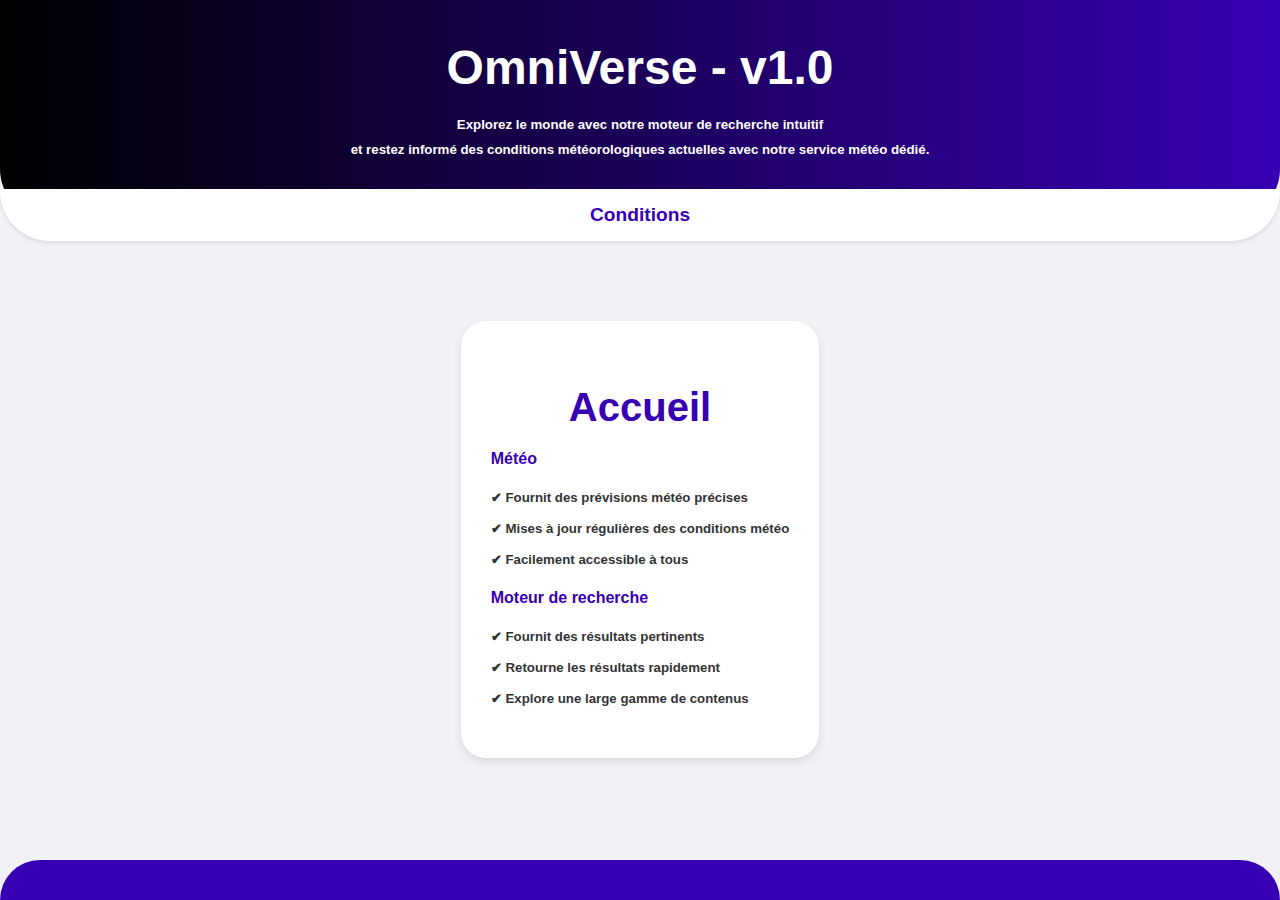
<file: index.html>
<!DOCTYPE html>
<html lang="fr">
<head>
    <meta charset="UTF-8">
    <meta name="viewport" content="width=device-width, initial-scale=1.0">
    <title> OmniVerse </title>
    <style>
        body {
            margin: 0;
            font-family: 'Arial', sans-serif;
            background-color: #f0f2f5;
            color: #333;
            display: flex;
            flex-direction: column;
            min-height: 100vh;
        }
        header {
            background: linear-gradient(to right, #000000, #3700b3);
            color: white;
            padding: 40px 0;
            text-align: center;
            border-bottom-left-radius: 50px;
            border-bottom-right-radius: 50px;
            position: relative;
        }
        header h1 {
            margin: 0;
            font-size: 3em;
            font-weight: bold;
        }
        header p {
            margin: 10px 0 0;
            font-size: 1.2em;
        }
        nav {
            background-color: #ffffff;
            display: flex;
            justify-content: center;
            padding: 15px 0;
            box-shadow: 0 2px 4px rgba(0, 0, 0, 0.1);
            border-bottom-left-radius: 50px;
            border-bottom-right-radius: 50px;
            margin-top: -30px;
            position: relative;
            z-index: 1;
        }
        nav a {
            color: #3700b3;
            margin: 0 20px;
            text-decoration: none;
            font-size: 1.2em;
            font-weight: bold;
            transition: color 0.3s;
        }
        nav a:hover {
            color: #3700b3;
        }
        main {
            padding: 40px 20px;
            max-width: 1200px;
            margin: 0 auto;
            flex: 1;
        }
        section {
            margin: 40px 0;
            padding: 30px;
            background: white;
            border-radius: 25px;
            box-shadow: 0 4px 8px rgba(0, 0, 0, 0.1);
            transition: transform 0.3s;
        }
        section:hover {
            transform: translateY(-10px);
        }
        section h2 {
            text-align: center;
            color: #3700b3;
            font-size: 2.5em;
            margin-bottom: 20px;
        }
        section p {
            text-align: justify;
            font-size: 1.2em;
            line-height: 1.8em;
        }
        section a {
            color: #3700b3;
            text-decoration: none;
            font-weight: bold;
        }
        footer {
            background-color: #3700b3;
            color: white;
            text-align: center;
            padding: 20px 0;
            border-top-left-radius: 50px;
            border-top-right-radius: 50px;
        }
    </style>
</head>
<body>
    <header>
        <h1> OmniVerse - v1.0</h1> 
        <h5> Explorez le monde avec notre moteur de recherche intuitif <p></p>
            et restez informé des conditions météorologiques actuelles avec notre service météo dédié.</h5>
            
        <script src="script.js"></script>

    </header>
    <nav>

        <a href="https://omni-verse.netlify.app/search_results?">Conditions</a>


        
    </nav>
    <main>
        <section id="home">
            <h2>Accueil</h2>
            <p><div class="results-container">
        
    <a href="https://omni-verse.netlify.app/another_page">Météo</a> <p></p>
    <h5> ✔ Fournit des prévisions météo précises <p></p> 
         ✔ Mises à jour régulières des conditions météo <p></p>
         ✔ Facilement accessible à tous <p></p>
    </h5>


    <p></p>
    <a href="https://omni-verse.netlify.app/autre_page.html">Moteur de recherche</a> <p>
        <h5>✔ Fournit des résultats pertinents <p></p>
            ✔ Retourne les résultats rapidement <p></p>
            ✔ Explore une large gamme de contenus <p></p>
        
        </h5>
    </p>

</h5>
               
    </main>

    <footer>
</file>
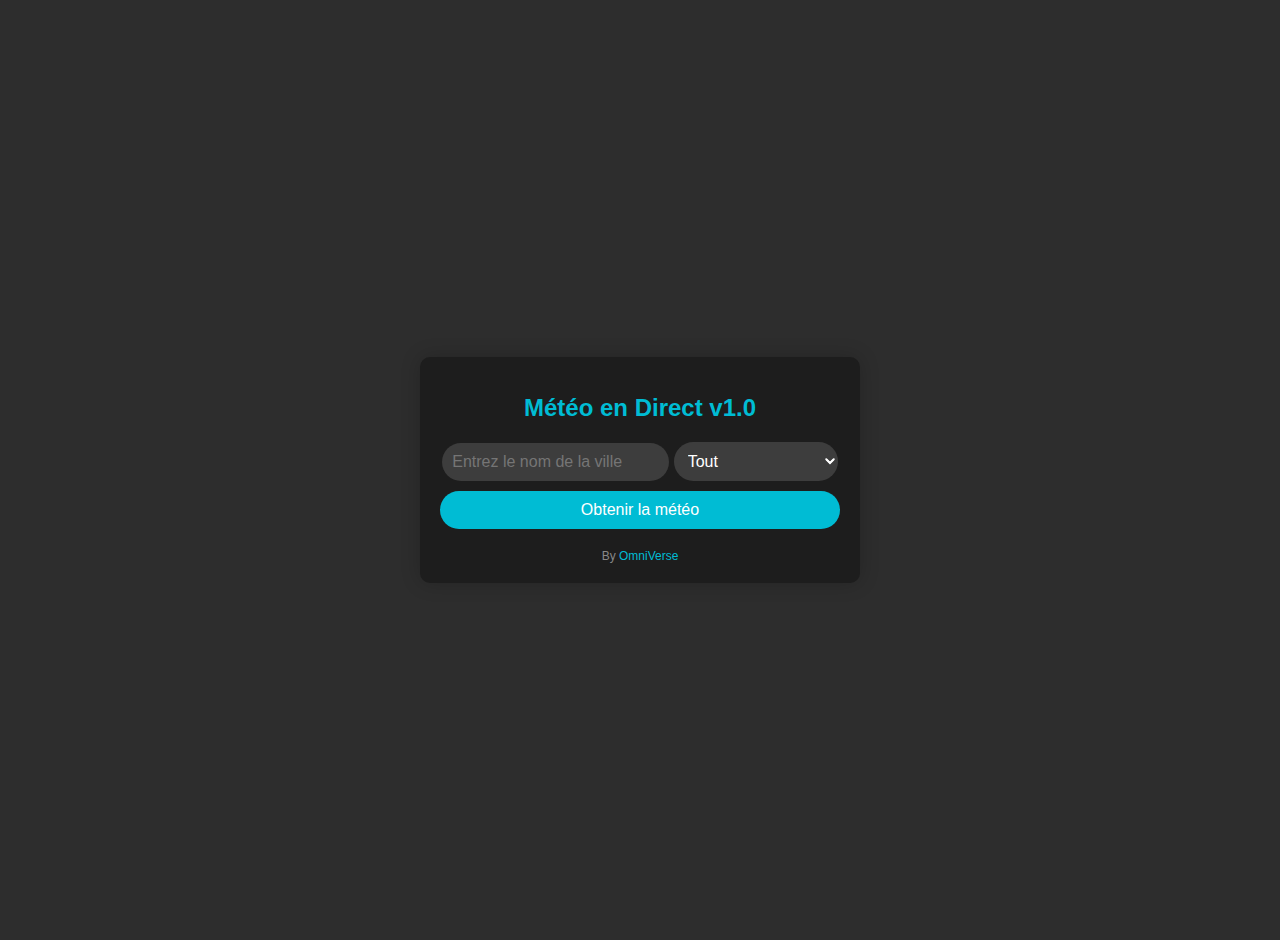
<file: another_page.html>
<!DOCTYPE html>
<html lang="fr">
<head>
    <meta charset="UTF-8">
    <meta name="viewport" content="width=device-width, initial-scale=1.0">
    <title>MétéoDirect</title>
    <style>
        /* Styles spécifiques à OmniVerse */
        body {
            background-color: #2d2d2d;
            font-family: 'Roboto', sans-serif;
            color: #ffffff;
            margin: 0;
            display: flex;
            justify-content: center;
            align-items: center;
            min-height: 100vh;
            padding: 20px;
        }

        .container {
            background-color: #1d1d1d;
            border-radius: 10px;
            box-shadow: 0px 0px 20px rgba(0, 0, 0, 0.2);
            padding: 20px;
            text-align: center;
            width: 100%;
            max-width: 400px;
        }

        h1 {
            color: #00bcd4;
            margin-bottom: 20px;
            font-size: 24px;
        }

        form {
            margin-bottom: 20px;
        }

        input[type="text"],
        select {
            width: %;
            padding: 10px;
            margin-bottom: 10px;
            border: none;
            border-radius: 95px;
            background-color: #3d3d3d;
            color: #ffffff;
            font-size: 16px;
        }

        select {
            background-image: url('data:image/svg+xml;charset=UTF-8,%3csvg xmlns=%27http://www.w3.org/2000/svg%27 viewBox=%270 0 24 24%27 fill=%27none%27 stroke=%27%23ffffff%27 stroke-width=%272%27 stroke-linecap=%27round%27 stroke-linejoin=%27round%27%3e%3cpolyline points=%276 9 12 15 18 9%27/%3e%3c/svg%3e');
            background-repeat: no-repeat;
            background-position: right 0px center;
            background-size: 16px;
        }

        button {
            width: 100%;
            padding: 10px;
            background-color: #00bcd4;
            color: #ffffff;
            border: none;
            border-radius: 55px;
            cursor: pointer;
            transition: background-color 0.3s ease;
            font-size: 16px;
        }

        button:hover {
            background-color: #007d8a;
        }

        #weatherResult {
            text-align: left;
            margin-top: 20px;
        }

        .result-item {
            margin: 10px 0;
            padding: 10px;
            background-color: #3d3d3d;
            border-radius: 5px;
            display: flex;
            justify-content: space-between;
            font-size: 14px;
        }

        .result-item span {
            font-weight: bold;
            color: #00bcd4;
        }

        .footer {
            margin-top: 20px;
            color: #888888;
            font-size: 12px;
        }

        a {
            color: #00bcd4;
            text-decoration: none;
        }

        a:hover {
            text-decoration: underline;
        }

        @media screen and (max-width: 600px) {
            .container {
                padding: 20px;
            }

            h1 {
                font-size: 20px;
            }

            .result-item {
                padding: 8px;
                font-size: 13px;
            }

            button {
                font-size: 15px;
            }

            input[type="text"],
            select {
                font-size: 15px;
            }
        }
    </style>
</head>
<body>
    <div class="container">
        <h1>Météo en Direct v1.0</h1>
        <form id="weatherForm">
            <input type="text" id="city" placeholder="Entrez le nom de la ville" required>
            <select id="infoType">
                <option value="all">Tout</option>
                <option value="temperature">Température</option>
                <option value="humidity">Humidité</option>
                <option value="condition">Condition</option>
                <option value="wind">Vent</option>
                <option value="sunrise">Lever du soleil</option>
                <option value="sunset">Coucher du soleil</option>
            </select>
            <button type="submit">Obtenir la météo</button>
        </form>
        <div id="weatherResult"></div>
        <div class="footer">By <a href="https://omni-verse.netlify.app" target="_blank" style="color: #00bcd4; text-decoration: none;">OmniVerse</a></div>
    </div>

    <script>
        document.getElementById('weatherForm').addEventListener('submit', function(event) {
            event.preventDefault();
            const city = document.getElementById('city').value;
            const infoType = document.getElementById('infoType').value;
            getWeather(city, infoType);
        });

        function convertTimeTo24HourFormat(time) {
            const [timePart, modifier] = time.split(' ');
            let [hours, minutes] = timePart.split(':');

            if (modifier === 'PM' && hours !== '12') {
                hours = parseInt(hours, 10) + 12;
            } else if (modifier === 'AM' && hours === '12') {
                hours = '00';
            }

            return `${hours}:${minutes}`;
        }

        function translateConditionToFrench(condition) {
            const conditionsMap = {
                'Clear': 'Dégagé',
                'Partly Cloudy': 'Partiellement nuageux',
                'Cloudy': 'Nuageux',
                'Overcast': 'Couvert',
                'Mist': 'Brume',
                'Patchy rain possible': 'Possibilité d\'averses',
                'Patchy snow possible': 'Chutes de neige possibles',
                'Patchy sleet possible': 'Pluies verglaçantes possibles',
                'Patchy freezing drizzle possible': 'Bruines verglaçantes possibles',
                'Thundery outbreaks possible': 'Orages possibles',
                'Blowing snow': 'Poudrerie',
                'Blizzard': 'Blizzard',
                'Fog': 'Brouillard',
                'Freezing fog': 'Brouillard givrant',
                'Patchy light drizzle': 'Bruine légère',
                'Light drizzle': 'Bruine légère',
                'Freezing drizzle': 'Bruine verglaçante',
                'Heavy freezing drizzle': 'Bruine verglaçante intense',
                'Patchy light rain': 'Pluie légère',
                'Light rain': 'Pluie légère',
                'Moderate rain at times': 'Pluie modérée par moments',
                'Moderate rain': 'Pluie modérée',
                'Heavy rain at times': 'Pluie forte par moments',
                'Heavy rain': 'Pluie forte',
                'Light freezing rain': 'Pluie verglaçante légère',
                'Moderate or heavy freezing rain': 'Pluie verglaçante modérée ou forte',
                'Light sleet': 'Neige fondue légère',
                'Moderate or heavy sleet': 'Neige fondue modérée ou forte',
                'Patchy light snow': 'Neige légère',
                'Light snow': 'Neige légère',
                'Patchy moderate snow': 'Neige modérée',
                'Moderate snow': 'Neige modérée',
                'Patchy heavy snow': 'Neige forte',
                'Heavy snow': 'Neige forte',
                'Ice pellets': 'Granules de glace',
                'Light rain shower': 'Averse de pluie légère',
                'Moderate or heavy rain shower': 'Averse de pluie modérée ou forte',
                'Torrential rain shower': 'Averse de pluie torrentielle',
                'Light sleet showers': 'Averses de neige fondue légère',
                'Moderate or heavy sleet showers': 'Averses de neige fondue modérée ou forte',
                'Light snow showers': 'Averses de neige légère',
                'Moderate or heavy snow showers': 'Averses de neige modérée ou forte',
                'Light showers of ice pellets': 'Averses de granules de glace légère',
                'Moderate or heavy showers of ice pellets': 'Averses de granules de glace modérée ou forte',
                'Patchy light rain with thunder': 'Pluie légère avec tonnerre',
                'Moderate or heavy rain with thunder': 'Pluie modérée ou forte avec tonnerre',
                'Patchy light snow with thunder': 'Neige légère avec tonnerre',
                'Moderate or heavy snow with thunder': 'Neige modérée ou forte avec tonnerre'
            };

            return conditionsMap[condition] || condition;
        }

        function getWeather(city, infoType) {
            const url = `https://wttr.in/${city}?format=j1`;

            fetch(url)
                .then(response => response.json())
                .then(data => {
                    const weather = data.current_condition[0];
                    const astronomy = data.weather[0].astronomy[0];
                    let result = `<h2>Météo pour ${city}</h2>`;
                    
                    if (infoType === 'all' || infoType === 'temperature') {
                        result += `<div class="result-item"><span>Température:</span> ${weather.temp_C}°C</div>`;
                    }
                    if (infoType === 'all' || infoType === 'humidity') {
                        result += `<div class="result-item"><span>Humidité:</span> ${weather.humidity}%</div>`;
                    }
                    if (infoType === 'all' || infoType === 'condition') {
                        const conditionFr = translateConditionToFrench(weather.weatherDesc[0].value);
                        result += `<div class="result-item"><span>Condition:</span> ${conditionFr}</div>`;
                    }
                    if (infoType === 'all' || infoType === 'wind') {
                        result += `<div class="result-item"><span>Vent:</span> ${weather.windspeedKmph} km/h</div>`;
                    }
                    if (infoType === 'all' || infoType === 'sunrise') {
                        const sunrise24 = convertTimeTo24HourFormat(astronomy.sunrise);
                        result += `<div class="result-item"><span>Lever du soleil:</span> ${sunrise24}</div>`;
                    }
                    if (infoType === 'all' || infoType === 'sunset') {
                        const sunset24 = convertTimeTo24HourFormat(astronomy.sunset);
                        result += `<div class="result-item"><span>Coucher du soleil:</span> ${sunset24}</div>`;
                    }
                    
                    document.getElementById('weatherResult').innerHTML = result;
                })
                .catch(error => {
                    console.error('Erreur:', error);
                    document.getElementById('weatherResult').innerHTML = '<p>Impossible de récupérer la météo. Veuillez réessayer plus tard.</p>';
                });
        }
    </script>
</body>
</html>
</file>
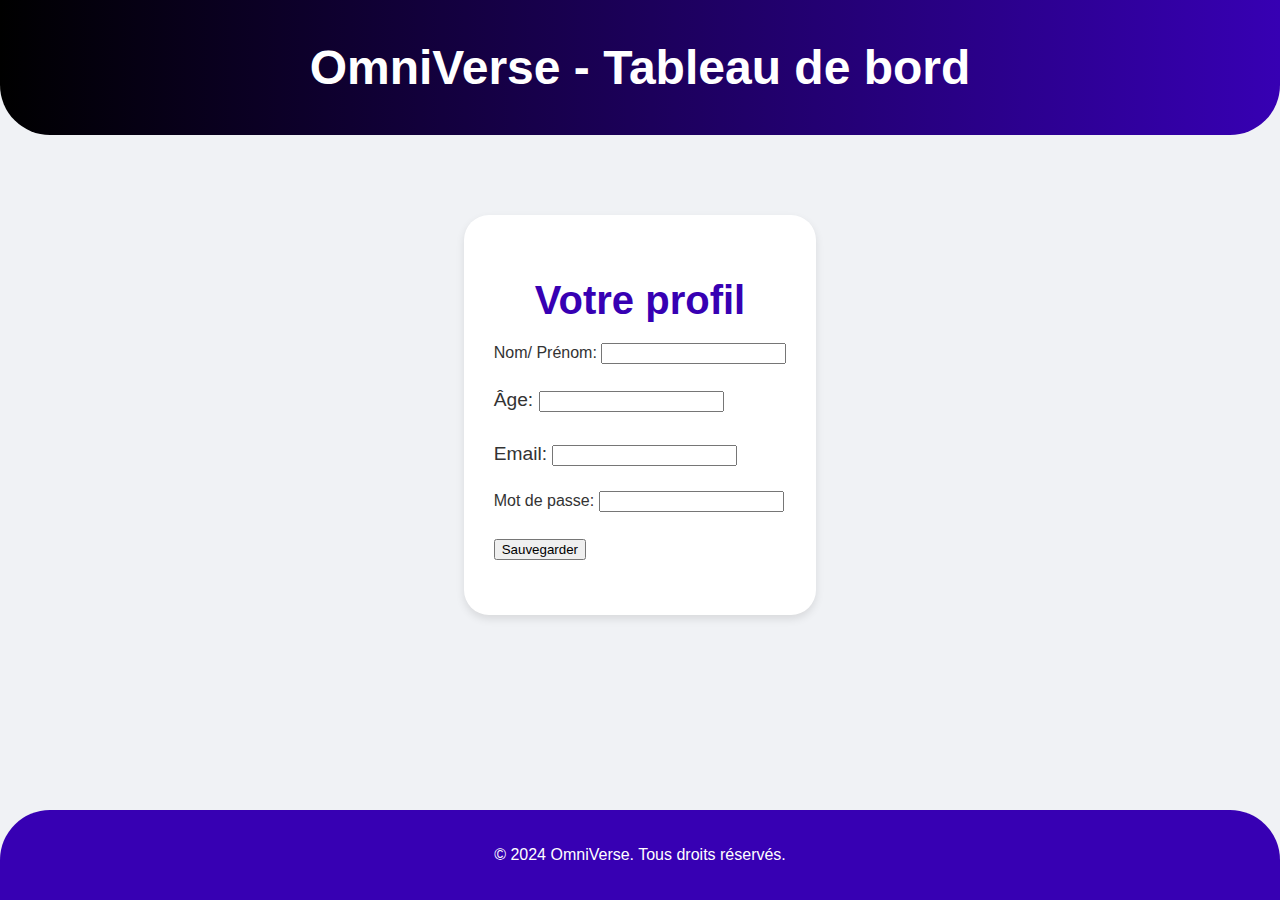
<file: ayother_page.html>
<!DOCTYPE html>
<html lang="en">
<head>
    <meta charset="UTF-8">
    <meta name="viewport" content="width=device-width, initial-scale=1.0">
    <title>OmniVerse - User Dashboard</title>
    <style>
        body {
            margin: 0;
            font-family: 'Arial', sans-serif;
            background-color: #f0f2f5;
            color: #333;
            display: flex;
            flex-direction: column;
            min-height: 100vh;
        }
        header {
            background: linear-gradient(to right, #000000, #3700b3);
            color: white;
            padding: 40px 0;
            text-align: center;
            border-bottom-left-radius: 50px;
            border-bottom-right-radius: 50px;
            position: relative;
        }
        header h1 {
            margin: 0;
            font-size: 3em;
            font-weight: bold;
        }
        header p {
            margin: 10px 0 0;
            font-size: 1.2em;
        }
        nav {
            background-color: #ffffff;
            display: flex;
            justify-content: center;
            padding: 15px 0;
            box-shadow: 0 2px 4px rgba(0, 0, 0, 0.1);
            border-bottom-left-radius: 50px;
            border-bottom-right-radius: 50px;
            margin-top: -30px;
            position: relative;
            z-index: 1;
        }
        nav a {
            color: #3700b3;
            margin: 0 20px;
            text-decoration: none;
            font-size: 1.2em;
            font-weight: bold;
            transition: color 0.3s;
        }
        nav a:hover {
            color: #3700b3;
        }
        main {
            padding: 40px 20px;
            max-width: 1200px;
            margin: 0 auto;
            flex: 1;
        }
        section {
            margin: 40px 0;
            padding: 30px;
            background: white;
            border-radius: 25px;
            box-shadow: 0 4px 8px rgba(0, 0, 0, 0.1);
            transition: transform 0.3s;
        }
        section:hover {
            transform: translateY(-10px);
        }
        section h2 {
            text-align: center;
            color: #3700b3;
            font-size: 2.5em;
            margin-bottom: 20px;
        }
        section p {
            text-align: justify;
            font-size: 1.2em;
            line-height: 1.8em;
        }
        section a {
            color: #3700b3;
            text-decoration: none;
            font-weight: bold;
        }
        footer {
            background-color: #3700b3;
            color: white;
            text-align: center;
            padding: 20px 0;
            border-top-left-radius: 50px;
            border-top-right-radius: 50px;
        }
    </style>
</head>
<body>
    <header>
        <h1>OmniVerse - Tableau de bord</h1>
    </header>
    <main>
        <section id="user-info">
            <h2>Votre profil</h2>
            <form id="user-form">
                <label for="first-name">Nom/ Prénom:</label>
                <input type="text" id="first-name" name="firstName" required> <P>
                
                <label for="last-name">Âge:</label>
                <input type="text" id="last-name" name="lastName" required> <P>
                
                <label for="email">Email:</label>
                <input type="email" id="email" name="email" required> <P></P>
                
                <label for="password">Mot de passe:</label>
                <input type="password" id="password" name="password" required> <p>
                
                <button type="submit">Sauvegarder</button>
            </form>
            <div id="user-details">
                <!-- User details will be dynamically inserted here -->
            </div>
        </section>
    </main>

    <script>
    document.addEventListener('DOMContentLoaded', () => {
        const form = document.getElementById('user-form');
        const userDetails = document.getElementById('user-details');
    
        // Load user data from localStorage if available
        const loadUserData = () => {
            const user = JSON.parse(localStorage.getItem('user'));
            if (user) {
                document.getElementById('first-name').value = user.firstName;
                document.getElementById('last-name').value = user.lastName;
                document.getElementById('email').value = user.email;
                document.getElementById('password').value = user.password;
                displayUserDetails(user);
            }
        };
    
        const displayUserDetails = (user) => {
            userDetails.innerHTML = `
                <h3>Informations enregistrées</h3>
                <p><strong>Prénom/ Nom:</strong> ${user.firstName}</p>
                <p><strong>Âge:</strong> ${user.lastName}</p>
                <p><strong>Email:</strong> ${user.email}</p>
            `;
        };
    
        form.addEventListener('submit', (event) => {
            event.preventDefault();
            const user = {
                firstName: document.getElementById('first-name').value,
                lastName: document.getElementById('last-name').value,
                email: document.getElementById('email').value,
                password: document.getElementById('password').value
            };
            localStorage.setItem('user', JSON.stringify(user));
            displayUserDetails(user);
            form.reset();
            alert('User information saved successfully!');
        });
    
        loadUserData();
    });
     </script>
    </main>

    <footer>
        <p>&copy; 2024 OmniVerse. Tous droits réservés.</p>
    </footer>
</body>
</html>
</file>
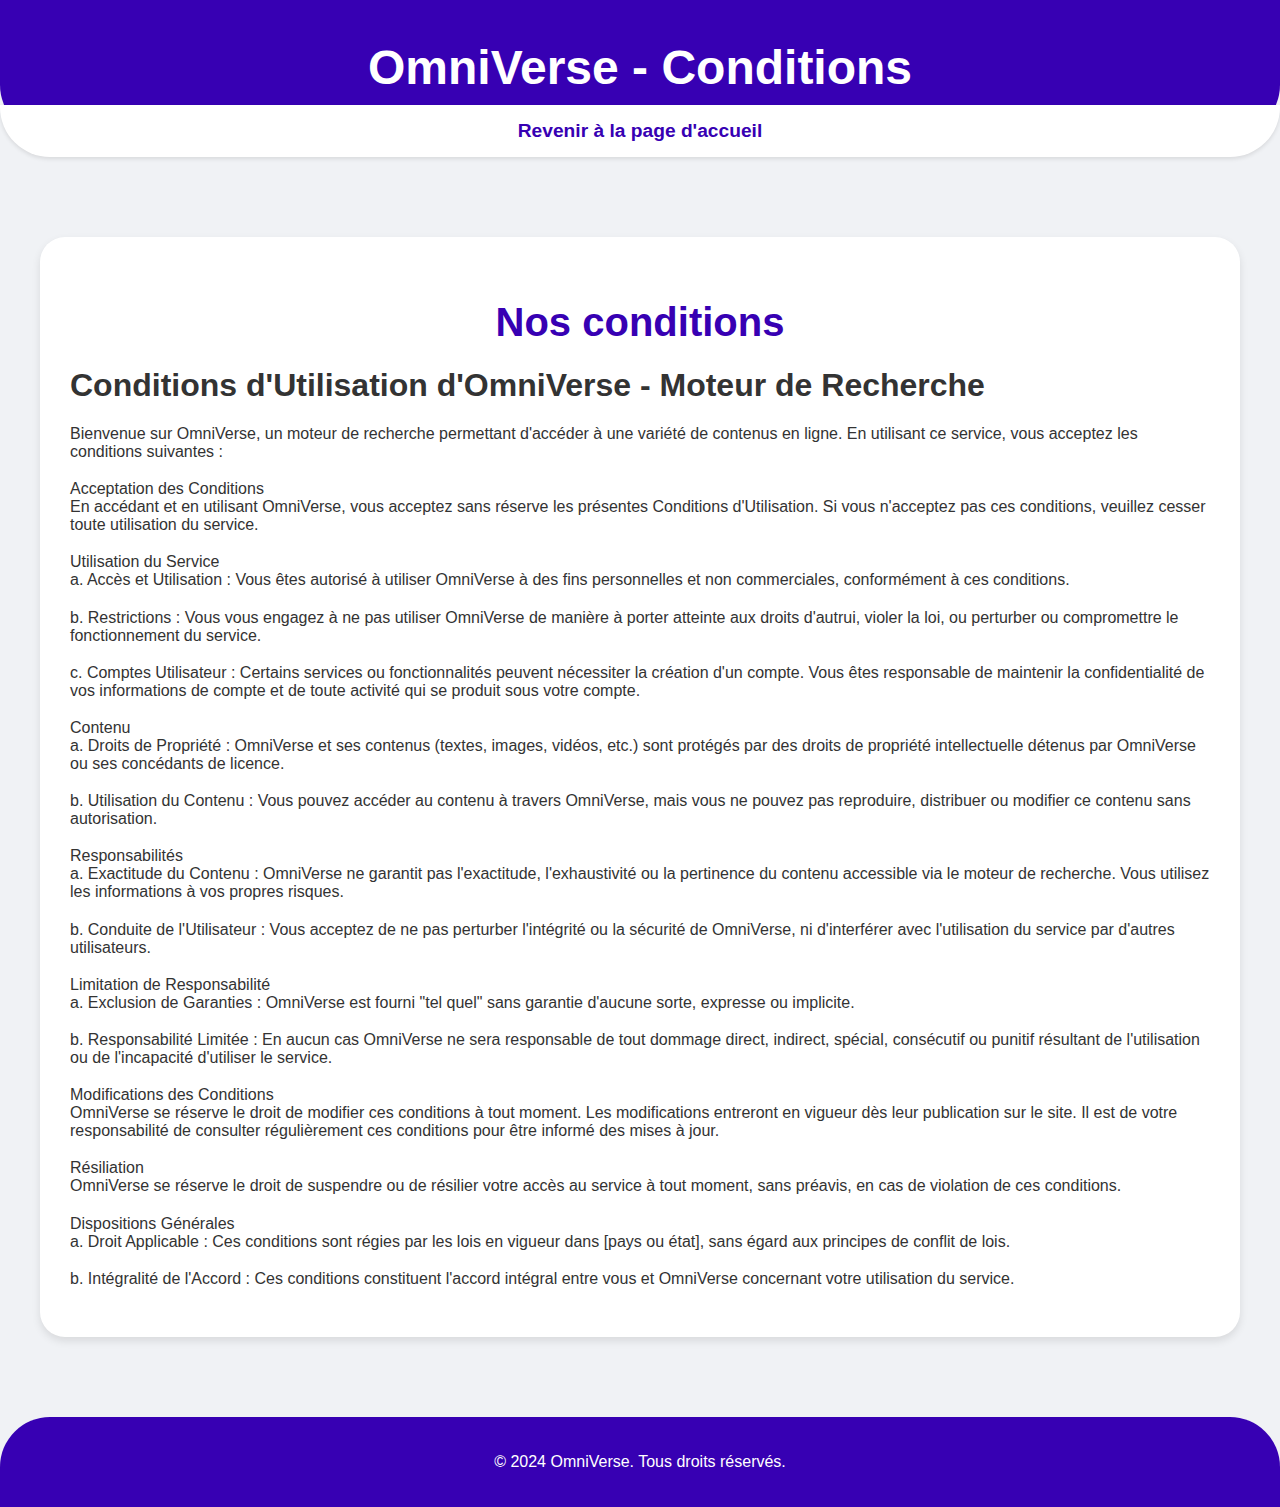
<file: contact_page.html>
<!DOCTYPE html>
<html lang="fr">
<head>
    <meta charset="UTF-8">
    <meta name="viewport" content="width=device-width, initial-scale=1.0">
    <title> OmniVerse </title>
    <style>
        body {
            margin: 0;
            font-family: 'Arial', sans-serif;
            background-color: #f0f2f5;
            color: #333;
            display: flex;
            flex-direction: column;
            min-height: 100vh;
        }
        header {
            background: linear-gradient(to right, #3700b3, #3700b3);
            color: white;
            padding: 40px 0;
            text-align: center;
            border-bottom-left-radius: 50px;
            border-bottom-right-radius: 50px;
            position: relative;
        }
        header h1 {
            margin: 0;
            font-size: 3em;
            font-weight: bold;
        }
        header p {
            margin: 10px 0 0;
            font-size: 1.2em;
        }
        nav {
            background-color: #ffffff;
            display: flex;
            justify-content: center;
            padding: 15px 0;
            box-shadow: 0 2px 4px rgba(0, 0, 0, 0.1);
            border-bottom-left-radius: 50px;
            border-bottom-right-radius: 50px;
            margin-top: -30px;
            position: relative;
            z-index: 1;
        }
        nav a {
            color: #3700b3;
            margin: 0 20px;
            text-decoration: none;
            font-size: 1.2em;
            font-weight: bold;
            transition: color 0.3s;
        }
        nav a:hover {
            color: #3700b3;
        }
        main {
            padding: 40px 20px;
            max-width: 1200px;
            margin: 0 auto;
            flex: 1;
        }
        section {
            margin: 40px 0;
            padding: 30px;
            background: white;
            border-radius: 25px;
            box-shadow: 0 4px 8px rgba(0, 0, 0, 0.1);
            transition: transform 0.3s;
        }
        section:hover {
            transform: translateY(-10px);
        }
        section h2 {
            text-align: center;
            color: #3700b3;
            font-size: 2.5em;
            margin-bottom: 20px;
        }
        section p {
            text-align: justify;
            font-size: 1.2em;
            line-height: 1.8em;
        }
        section a {
            color: #3700b3;
            text-decoration: none;
            font-weight: bold;
        }
        footer {
            background-color: #3700b3;
            color: white;
            text-align: center;
            padding: 20px 0;
            border-top-left-radius: 50px;
            border-top-right-radius: 50px;
        }
    </style>
</head>
<body>
    <header>
        <h1> OmniVerse - Conditions</h1>
    </header>
    <nav>

        <a href="https://omni-verse.netlify.app/another_page">Revenir à la page d'accueil</a>

    </nav>
    <main>
        <section id="home">
            <h2>Nos conditions</h2>
            <p><div class="results-container">
        
<h1> Conditions d'Utilisation d'OmniVerse - Moteur de Recherche </h1> <p></p>

Bienvenue sur OmniVerse, un moteur de recherche permettant d'accéder à une variété de contenus en ligne. En utilisant ce service, vous acceptez les conditions suivantes :<p></p>

Acceptation des Conditions<br>
En accédant et en utilisant OmniVerse, vous acceptez sans réserve les présentes Conditions d'Utilisation. Si vous n'acceptez pas ces conditions, veuillez cesser toute utilisation du service.<p></p>

Utilisation du Service<br>
a. Accès et Utilisation : Vous êtes autorisé à utiliser OmniVerse à des fins personnelles et non commerciales, conformément à ces conditions.<p></p>
b. Restrictions : Vous vous engagez à ne pas utiliser OmniVerse de manière à porter atteinte aux droits d'autrui, violer la loi, ou perturber ou compromettre le fonctionnement du service.<p></p>
c. Comptes Utilisateur : Certains services ou fonctionnalités peuvent nécessiter la création d'un compte. Vous êtes responsable de maintenir la confidentialité de vos informations de compte et de toute activité qui se produit sous votre compte.<p></p>

Contenu<br>
a. Droits de Propriété : OmniVerse et ses contenus (textes, images, vidéos, etc.) sont protégés par des droits de propriété intellectuelle détenus par OmniVerse ou ses concédants de licence.<p></p>
b. Utilisation du Contenu : Vous pouvez accéder au contenu à travers OmniVerse, mais vous ne pouvez pas reproduire, distribuer ou modifier ce contenu sans autorisation.<p></p>

Responsabilités<br>
a. Exactitude du Contenu : OmniVerse ne garantit pas l'exactitude, l'exhaustivité ou la pertinence du contenu accessible via le moteur de recherche. Vous utilisez les informations à vos propres risques.<p></p>
b. Conduite de l'Utilisateur : Vous acceptez de ne pas perturber l'intégrité ou la sécurité de OmniVerse, ni d'interférer avec l'utilisation du service par d'autres utilisateurs.<p></p>

Limitation de Responsabilité<br>
a. Exclusion de Garanties : OmniVerse est fourni "tel quel" sans garantie d'aucune sorte, expresse ou implicite.<p></p>
b. Responsabilité Limitée : En aucun cas OmniVerse ne sera responsable de tout dommage direct, indirect, spécial, consécutif ou punitif résultant de l'utilisation ou de l'incapacité d'utiliser le service.<p></p>

Modifications des Conditions<br>
OmniVerse se réserve le droit de modifier ces conditions à tout moment. Les modifications entreront en vigueur dès leur publication sur le site. Il est de votre responsabilité de consulter régulièrement ces conditions pour être informé des mises à jour.<p></p>

Résiliation<br>
OmniVerse se réserve le droit de suspendre ou de résilier votre accès au service à tout moment, sans préavis, en cas de violation de ces conditions.<p></p>

Dispositions Générales<br>
a. Droit Applicable : Ces conditions sont régies par les lois en vigueur dans [pays ou état], sans égard aux principes de conflit de lois.<p></p>
b. Intégralité de l'Accord : Ces conditions constituent l'accord intégral entre vous et OmniVerse concernant votre utilisation du service.<p></p>

                
    </main>
    <footer>
        <p>&copy; 2024 OmniVerse. Tous droits réservés.</p>
    </footer>
</body>
</html>
</file>
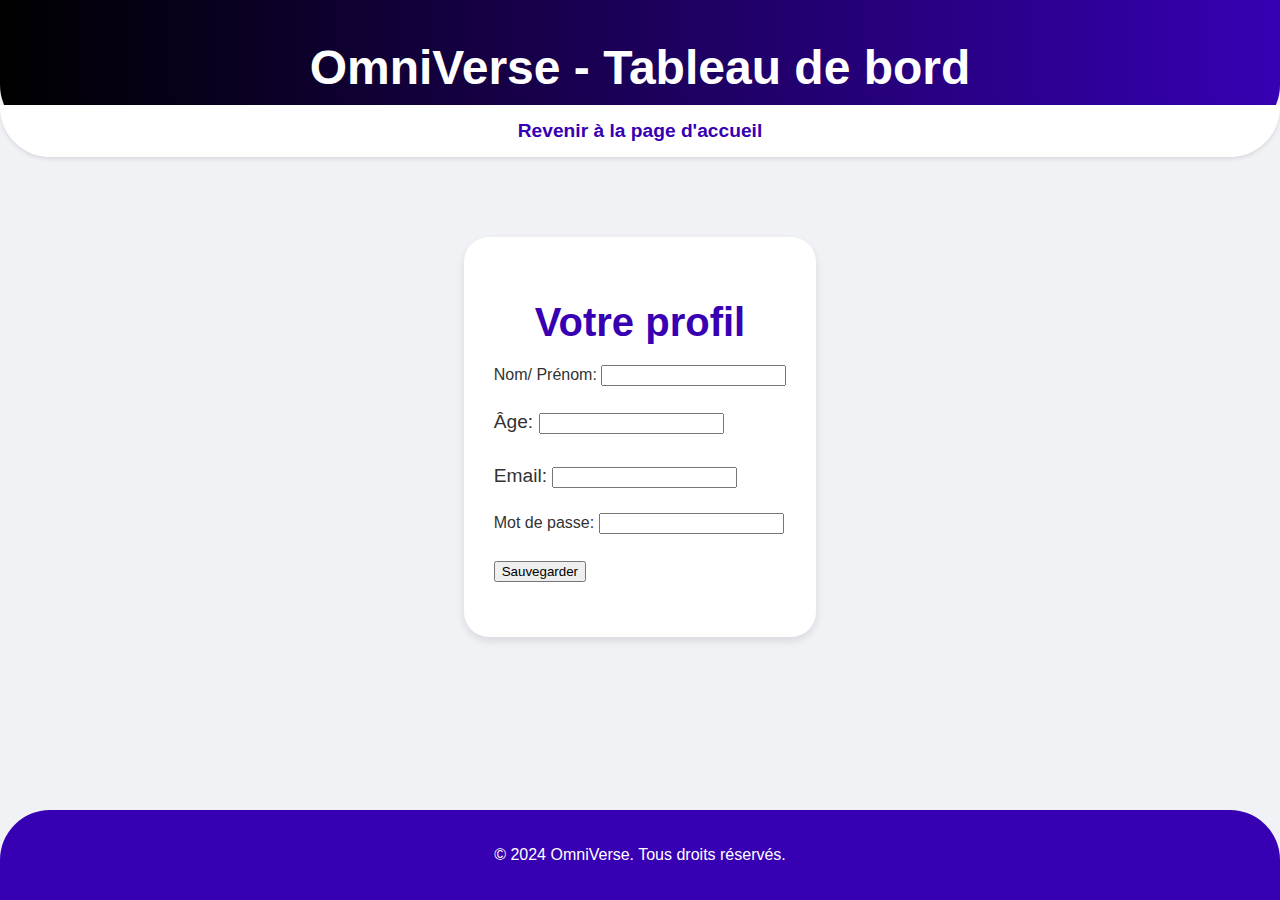
<file: nouvelle_page.html>
<!DOCTYPE html>
<html lang="en">
<head>
    <meta charset="UTF-8">
    <meta name="viewport" content="width=device-width, initial-scale=1.0">
    <title>OmniVerse - User Dashboard</title>
    <style>
        body {
            margin: 0;
            font-family: 'Arial', sans-serif;
            background-color: #f0f2f5;
            color: #333;
            display: flex;
            flex-direction: column;
            min-height: 100vh;
        }
        header {
            background: linear-gradient(to right, #000000, #3700b3);
            color: white;
            padding: 40px 0;
            text-align: center;
            border-bottom-left-radius: 50px;
            border-bottom-right-radius: 50px;
            position: relative;
        }
        header h1 {
            margin: 0;
            font-size: 3em;
            font-weight: bold;
        }
        header p {
            margin: 10px 0 0;
            font-size: 1.2em;
        }
        nav {
            background-color: #ffffff;
            display: flex;
            justify-content: center;
            padding: 15px 0;
            box-shadow: 0 2px 4px rgba(0, 0, 0, 0.1);
            border-bottom-left-radius: 50px;
            border-bottom-right-radius: 50px;
            margin-top: -30px;
            position: relative;
            z-index: 1;
        }
        nav a {
            color: #3700b3;
            margin: 0 20px;
            text-decoration: none;
            font-size: 1.2em;
            font-weight: bold;
            transition: color 0.3s;
        }
        nav a:hover {
            color: #3700b3;
        }
        main {
            padding: 40px 20px;
            max-width: 1200px;
            margin: 0 auto;
            flex: 1;
        }
        section {
            margin: 40px 0;
            padding: 30px;
            background: white;
            border-radius: 25px;
            box-shadow: 0 4px 8px rgba(0, 0, 0, 0.1);
            transition: transform 0.3s;
        }
        section:hover {
            transform: translateY(-10px);
        }
        section h2 {
            text-align: center;
            color: #3700b3;
            font-size: 2.5em;
            margin-bottom: 20px;
        }
        section p {
            text-align: justify;
            font-size: 1.2em;
            line-height: 1.8em;
        }
        section a {
            color: #3700b3;
            text-decoration: none;
            font-weight: bold;
        }
        footer {
            background-color: #3700b3;
            color: white;
            text-align: center;
            padding: 20px 0;
            border-top-left-radius: 50px;
            border-top-right-radius: 50px;
        }
    </style>
</head>
<body>
    <header>
        <h1>OmniVerse - Tableau de bord</h1>
    </header>

    <nav>

        <a href="https://omni-verse.netlify.app/another_page">Revenir à la page d'accueil</a>

    </nav>
    
    <main>
        <section id="user-info">
            <h2>Votre profil</h2>
            <form id="user-form">
                <label for="first-name">Nom/ Prénom:</label>
                <input type="text" id="first-name" name="firstName" required> <P>
                
                <label for="last-name">Âge:</label>
                <input type="text" id="last-name" name="lastName" required> <P>
                
                <label for="email">Email:</label>
                <input type="email" id="email" name="email" required> <P></P>
                
                <label for="password">Mot de passe:</label>
                <input type="password" id="password" name="password" required> <p>
                
                <button type="submit">Sauvegarder</button>
            </form>
            <div id="user-details">
                <!-- User details will be dynamically inserted here -->
            </div>
        </section>
    </main>

    <script>
    document.addEventListener('DOMContentLoaded', () => {
        const form = document.getElementById('user-form');
        const userDetails = document.getElementById('user-details');
    
        // Load user data from localStorage if available
        const loadUserData = () => {
            const user = JSON.parse(localStorage.getItem('user'));
            if (user) {
                document.getElementById('first-name').value = user.firstName;
                document.getElementById('last-name').value = user.lastName;
                document.getElementById('email').value = user.email;
                document.getElementById('password').value = user.password;
                displayUserDetails(user);
            }
        };
    
        const displayUserDetails = (user) => {
            userDetails.innerHTML = `
                <h3>Informations enregistrées</h3>
                <p><strong>Prénom/ Nom:</strong> ${user.firstName}</p>
                <p><strong>Âge:</strong> ${user.lastName}</p>
                <p><strong>Email:</strong> ${user.email}</p>
            `;
        };
    
        form.addEventListener('submit', (event) => {
            event.preventDefault();
            const user = {
                firstName: document.getElementById('first-name').value,
                lastName: document.getElementById('last-name').value,
                email: document.getElementById('email').value,
                password: document.getElementById('password').value
            };
            localStorage.setItem('user', JSON.stringify(user));
            displayUserDetails(user);
            form.reset();
            alert('Profil enregistrées avec succès !');
        });
    
        loadUserData();
    });
     </script>
    </main>

    <footer>
        <p>&copy; 2024 OmniVerse. Tous droits réservés.</p>
    </footer>
</body>
</html>
</file>
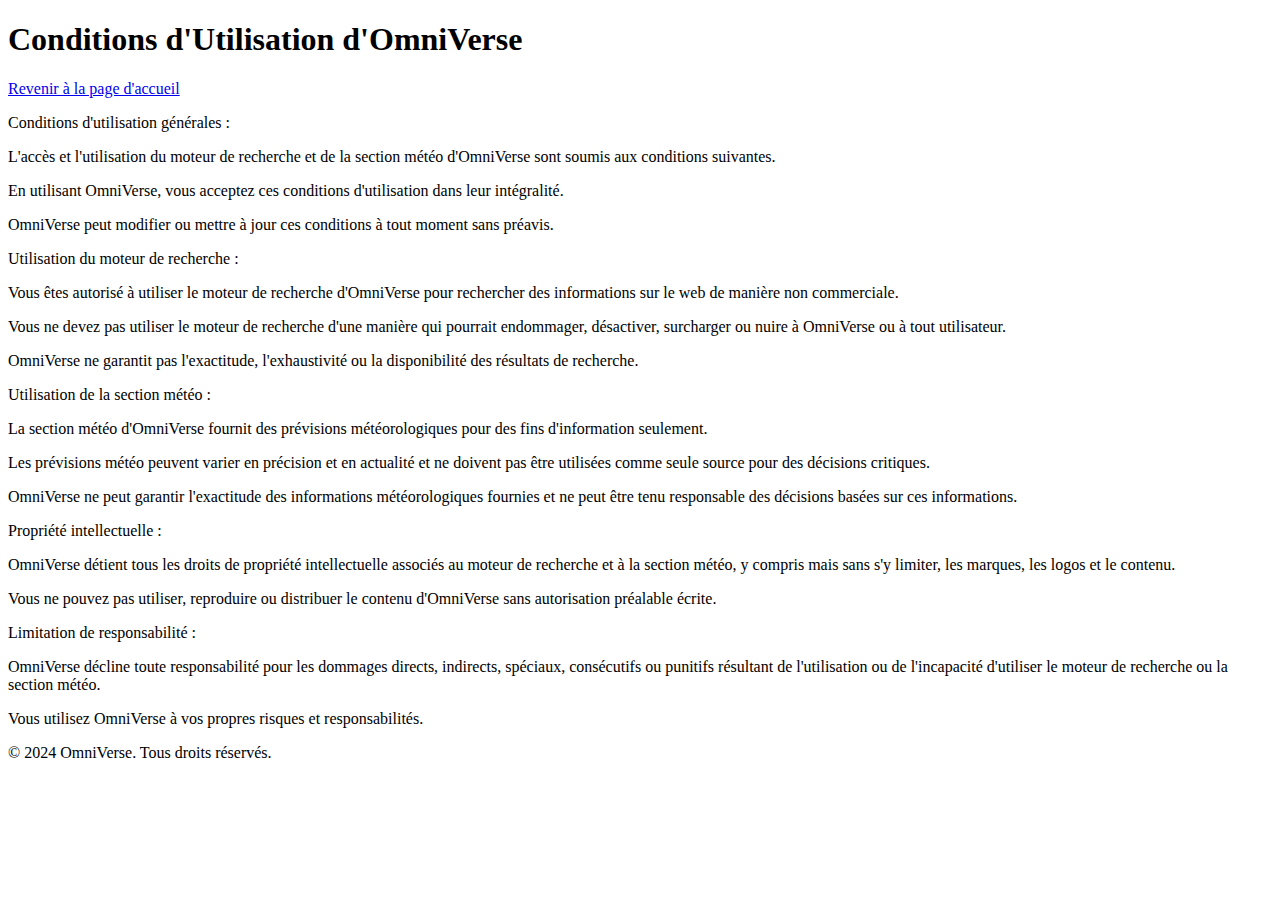
<file: search_results.html>
<!DOCTYPE html>
<html lang="fr">
<head>
    <meta charset="UTF-8">
    <meta name="viewport" content="width=device-width, initial-scale=1.0">
    <title> OmniVerse </title>
    
<h1> Conditions d'Utilisation d'OmniVerse </h1> <p></p>
<a href="https://omni-verse.netlify.app">Revenir à la page d'accueil</a> <p></p>
    
Conditions d'utilisation générales : <p></p>
<p></p>
L'accès et l'utilisation du moteur de recherche et de la section météo d'OmniVerse sont soumis aux conditions suivantes.<p></p>
En utilisant OmniVerse, vous acceptez ces conditions d'utilisation dans leur intégralité.<p></p>
OmniVerse peut modifier ou mettre à jour ces conditions à tout moment sans préavis.<p></p>
Utilisation du moteur de recherche :<p></p>

Vous êtes autorisé à utiliser le moteur de recherche d'OmniVerse pour rechercher des informations sur le web de manière non commerciale.<p></p>
Vous ne devez pas utiliser le moteur de recherche d'une manière qui pourrait endommager, désactiver, surcharger ou nuire à OmniVerse ou à tout utilisateur.<p></p>
OmniVerse ne garantit pas l'exactitude, l'exhaustivité ou la disponibilité des résultats de recherche.<p></p>
Utilisation de la section météo :<p></p>
<p></p>
La section météo d'OmniVerse fournit des prévisions météorologiques pour des fins d'information seulement.<p></p>
Les prévisions météo peuvent varier en précision et en actualité et ne doivent pas être utilisées comme seule source pour des décisions critiques.<p></p>
OmniVerse ne peut garantir l'exactitude des informations météorologiques fournies et ne peut être tenu responsable des décisions basées sur ces informations.<p></p>
Propriété intellectuelle :<p></p>
<p></p>
OmniVerse détient tous les droits de propriété intellectuelle associés au moteur de recherche et à la section météo, y compris mais sans s'y limiter, les marques, les logos et le contenu.<p></p>
Vous ne pouvez pas utiliser, reproduire ou distribuer le contenu d'OmniVerse sans autorisation préalable écrite.<p></p>
Limitation de responsabilité :<p></p>

OmniVerse décline toute responsabilité pour les dommages directs, indirects, spéciaux, consécutifs ou punitifs résultant de l'utilisation ou de l'incapacité d'utiliser le moteur de recherche ou la section météo.<p></p>
Vous utilisez OmniVerse à vos propres risques et responsabilités.<p></p>

    </main>
    <footer>
        <p>&copy; 2024 OmniVerse. Tous droits réservés.</p>
    </footer>
</body>
</html>
</file>
